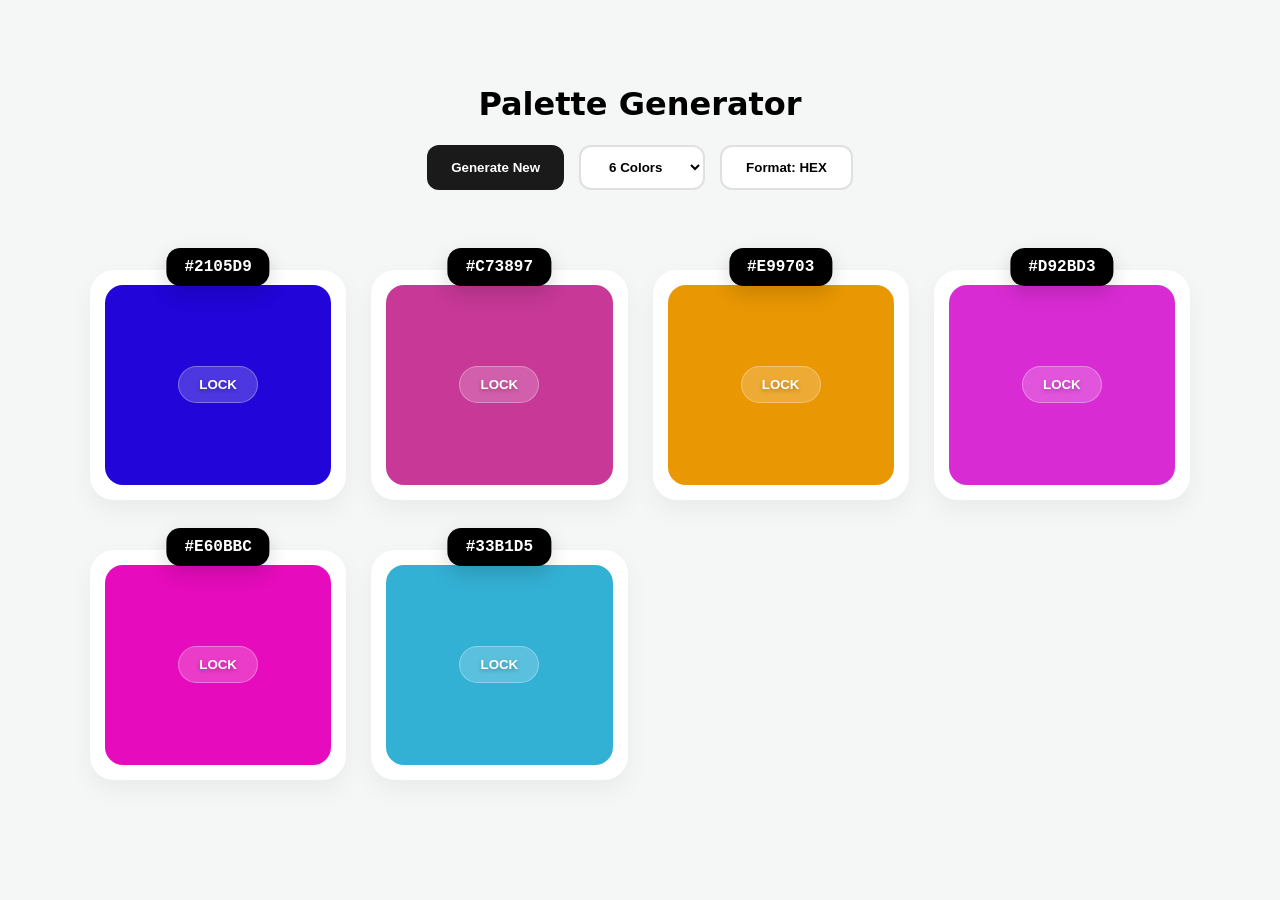
<file: colores-bonitos.html>
<!DOCTYPE html>
<html lang="en">
<head>
    <meta charset="UTF-8">
    <meta name="viewport" content="width=device-width, initial-scale=1.0">
    <title>Persistent Color Palette</title>
    <link rel="stylesheet" href="./css/colores-bonitos.css">
</head>
<body>
    <div class="container">
        <h1>Palette Generator</h1>
        <div class="controls">
            <button id="generate" class="primary-btn">Generate New</button>
            <select id="card-count">
                <option value="6">6 Colors</option>
                <option value="8">8 Colors</option>
                <option value="9">9 Colors</option>
            </select>
            <button id="toggle-format">Format: HEX</button>
        </div>
        <div id="palette" class="palette"></div>
        <div id="toast" class="toast">Copied to clipboard!</div>
    </div>
    <script src="./js/colores-bonitos.js"></script>
</body>
</html>
</file>
<file: css/colores-bonitos.css>
:root {
    --bg: #f4f7f6;
    --card-bg: #ffffff;
}

body {
    font-family: 'Inter', system-ui, sans-serif;
    background-color: var(--bg);
    display: flex;
    justify-content: center;
    padding: 4rem 1rem;
    margin: 0;
}

.container { width: 100%; max-width: 1100px; text-align: center; }

.controls {
    margin-bottom: 5rem;
    display: flex;
    gap: 15px;
    justify-content: center;
    flex-wrap: wrap;
}

button, select {
    padding: 12px 24px;
    font-weight: 700;
    border-radius: 12px;
    border: 2px solid #e0e0e0;
    cursor: pointer;
    background: white;
    transition: 0.2s;
}

.primary-btn { background: #1a1a1a; color: #fff; border: none; }
.primary-btn:hover { background: #333; }

.palette {
    display: grid;
    gap: 50px 25px;
    grid-template-columns: repeat(auto-fill, minmax(220px, 1fr));
}

.color-card {
    background: var(--card-bg);
    padding: 15px;
    border-radius: 24px;
    box-shadow: 0 10px 25px rgba(0,0,0,0.05);
    position: relative;
    cursor: pointer;
    transition: transform 0.3s cubic-bezier(0.175, 0.885, 0.32, 1.275);
}

.color-card:hover { transform: scale(1.03); }

.color-badge {
    position: absolute;
    top: -22px;
    left: 50%;
    transform: translateX(-50%);
    background: #000;
    color: #fff;
    padding: 10px 18px;
    border-radius: 14px;
    font-family: 'Courier New', monospace;
    font-weight: 800;
    font-size: 1rem;
    box-shadow: 0 8px 20px rgba(0,0,0,0.15);
    z-index: 5;
}

.color-box {
    height: 200px;
    border-radius: 18px;
    display: flex;
    align-items: center;
    justify-content: center;
}

.lock-btn {
    background: rgba(255,255,255,0.2);
    backdrop-filter: blur(5px);
    border: 1px solid rgba(255,255,255,0.3);
    color: white;
    padding: 10px 20px;
    border-radius: 50px;
    font-weight: 900;
    cursor: pointer;
    text-shadow: 0 2px 4px rgba(0,0,0,0.3);
}

.lock-btn.active {
    background: white;
    color: black;
}

.toast {
    position: fixed;
    bottom: 30px;
    left: 50%;
    transform: translateX(-50%);
    background: #000;
    color: #fff;
    padding: 14px 32px;
    border-radius: 50px;
    font-weight: 600;
    opacity: 0;
    transition: 0.3s;
    pointer-events: none;
    z-index: 1000;
}
.toast.show { opacity: 1; }
</file>
